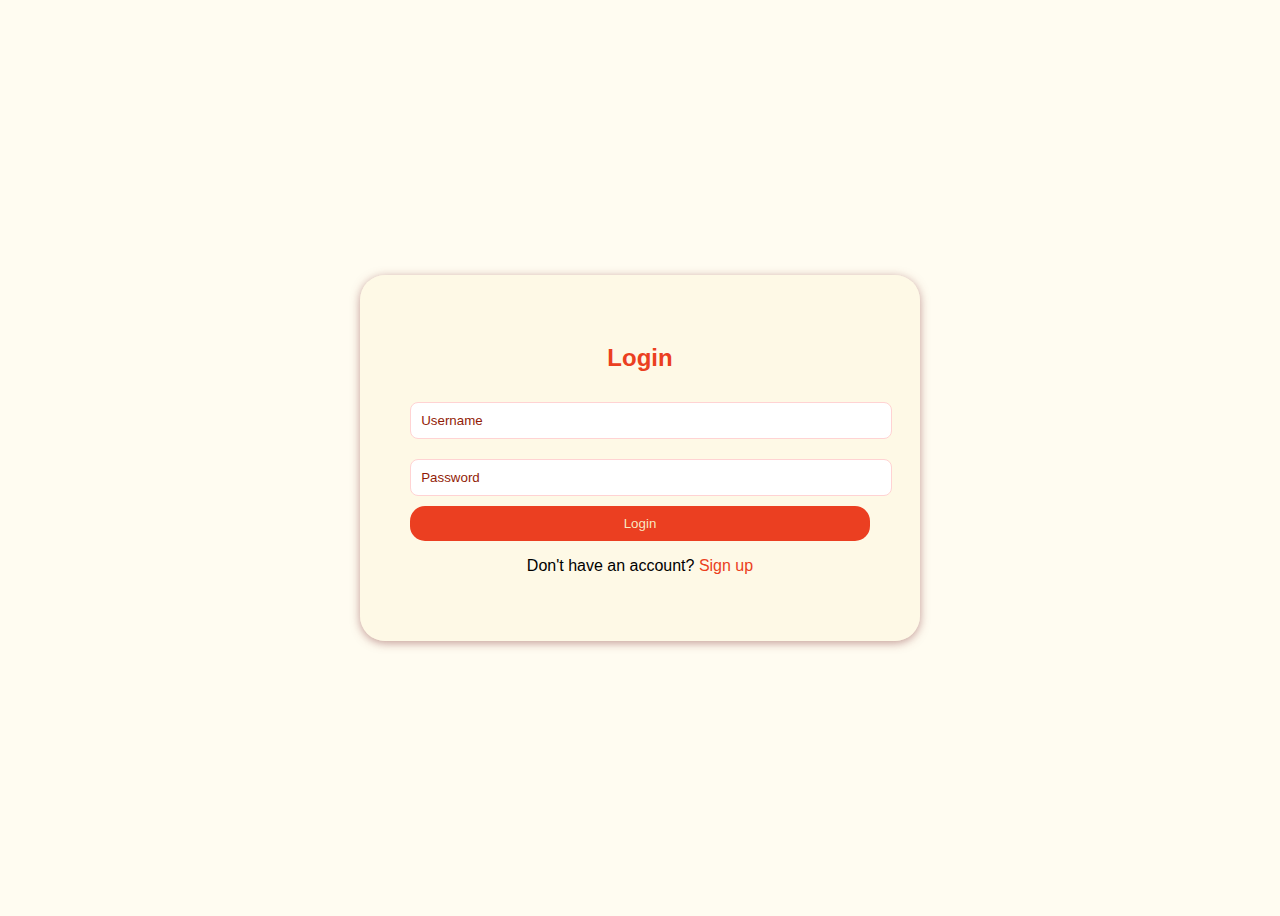
<file: index.html>
<!DOCTYPE html>
<html lang="en">
<head>
    <meta charset="UTF-8">
    <meta name="viewport" content="width=device-width, initial-scale=1.0">
    <link rel="stylesheet" href="styles/default.css">
    <title>First Path Login Page</title>
</head>
<body>

<div class="login-container">
    <h2>Login</h2>
    <form action="/submit" method="post">
        <input type="text" placeholder="Username" name="username" required>
        <input type="password" placeholder="Password" name="password" required>
        <button type="submit">Login</button>
    </form>
    <div class="form-footer">
        <p>Don't have an account? <a href="./signup.html">Sign up</a></p>
    </div>
</div>

</body>
</html>
</file>
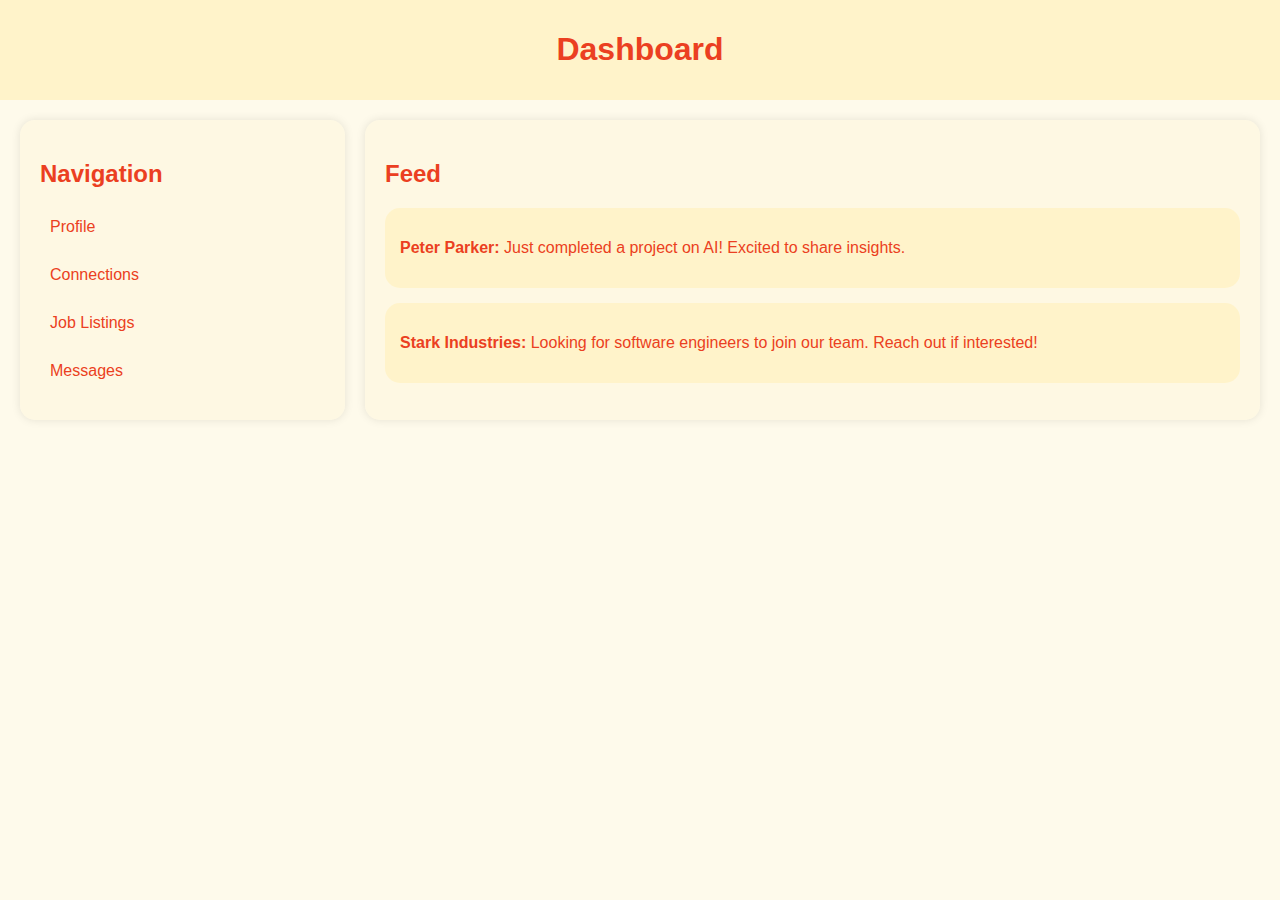
<file: dashboard.html>
<!DOCTYPE html>
<html lang="en">
<head>
    <meta charset="UTF-8">
    <meta name="viewport" content="width=device-width, initial-scale=1.0">
    <title>User Dashboard</title>
    <link rel="stylesheet" href="styles/dashboard.css"> <!-- Link to dashboard CSS -->

</head>
<body>
    <header>
        <h1>Dashboard</h1>
    </header>
    <div class="container">
        <nav>
            <h2>Navigation</h2>
            <a href="#">Profile</a>
            <a href="#">Connections</a>
            <a href="#">Job Listings</a>
            <a href="#">Messages</a>
        </nav>
        <div class="main-content">
            <!-- <div class="profile">
                <h2>User Profile</h2>
                <p><strong>Name:</strong> John Doe</p>
                <p><strong>Position:</strong> Software Engineer</p>
                <p><strong>Company:</strong> Spotify</p>
            </div> -->
            <h2>Feed</h2>
            <div class="post">
                <p><strong>Peter Parker:</strong> Just completed a project on AI! Excited to share insights.</p>
            </div>
            <div class="post">
                <p><strong>Stark Industries:</strong> Looking for software engineers to join our team. Reach out if interested!</p>
            </div>
        </div>
    </div>
</body>
</html>
</file>
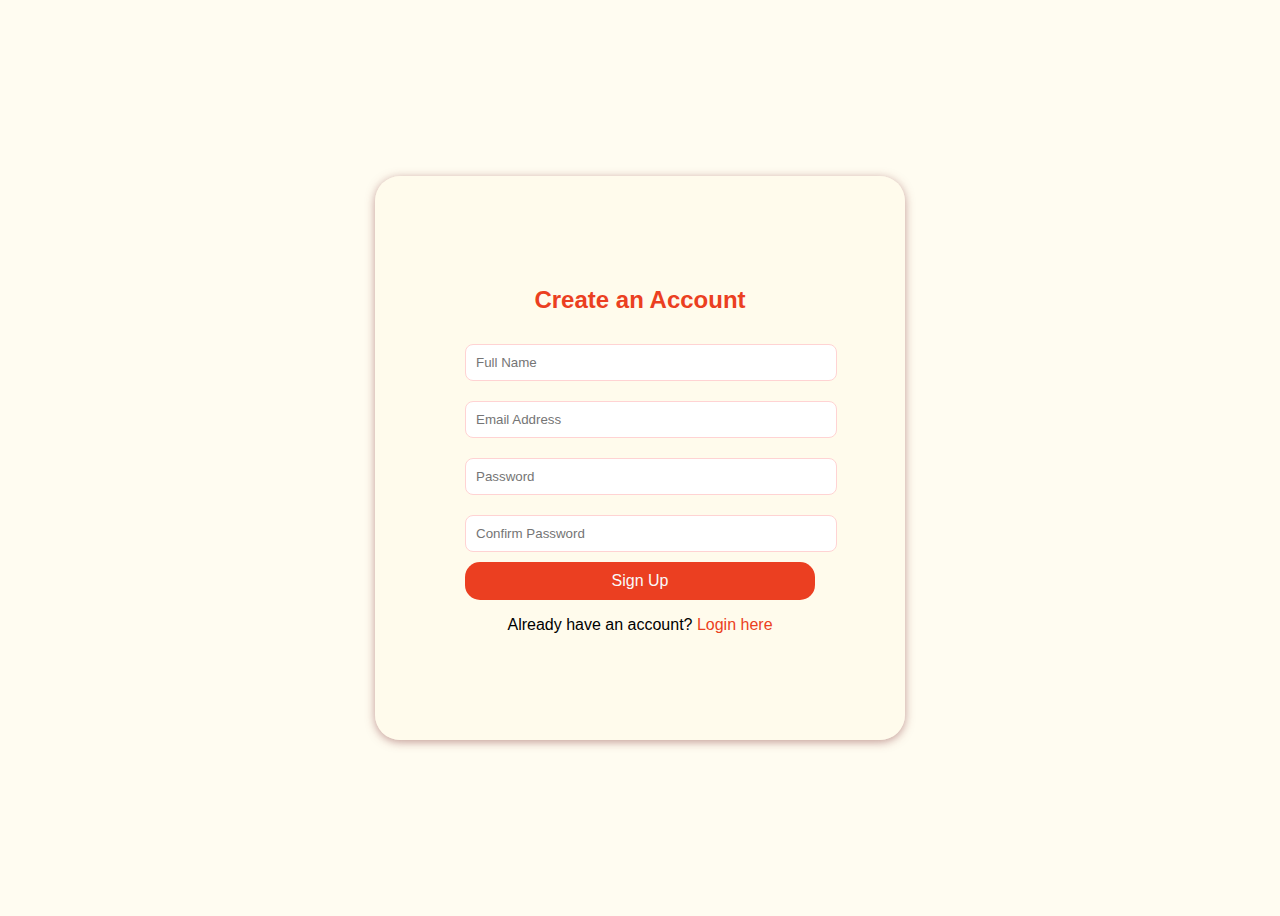
<file: signup.html>
<!DOCTYPE html>
<html lang="en">
<head>
    <meta charset="UTF-8">
    <meta name="viewport" content="width=device-width, initial-scale=1.0">
    <title>Sign Up Page</title>
    <link rel="stylesheet" href="styles/default.css"> 
</head>

<body>
<div class="signup-container">
    <h2>Create an Account</h2>
    <form action="#" method="POST">
        <input type="text" name="fullname" class="input-field" placeholder="Full Name" required><br>
        <input type="email" name="email" class="input-field" placeholder="Email Address" required><br>
        <input type="password" name="password" class="input-field" placeholder="Password" required><br>
        <input type="password" name="confirm-password" class="input-field" placeholder="Confirm Password" required><br>
        <button type="submit" class="submit-btn">Sign Up</button>
    </form>
    <div class="form-footer">
        <p>Already have an account? <a href="./index.html">Login here</a></p>
    </div>
</div>

</body>
</html>
</file>
<file: styles/default.css>
body{
    font-family: Arial, sans-serif;
    display: flex;
    justify-content: center;
    align-items: center;
    height: 100vh;
    background-color: #fffae89d;
}
h2{
    color: #eb3f21;

}
.login-container {
    background-color: #fef7de9d;
    padding: 50px;
    border-radius: 25px;
    box-shadow: 0 2px 10px rgba(140, 68, 68, 0.529);
}
.login-container h2, .signup-container h2 {
    margin-bottom: 20px;
    color: #eb3f21;
    text-align: center;

}
.login-container input,  .input-field {
    width: 100%;
    padding: 10px;
    margin: 10px 0px;
    border: 1.5px solid #ffd3d3;
    border-radius: 8px;
}
.login-container button, submit-btn {
    width: 100%;
    padding: 10px;
    background-color: #eb3f21;
    color: #f8edc6fe;
    border: none;
    border-radius: 15px;
    cursor: pointer;
}

.login-container button:hover {
    background-color: #921c07;
}
.login-container input::placeholder {
    color: #921c07; 
}
.signup-container {
    background-color: #fffae89d;
    padding: 90px;
    border-radius: 25px;
    box-shadow: 0 2px 10px rgba(140, 68, 68, 0.529);
    width: 350px;
}
.signup-container h2 {
    text-align: center;
    margin-bottom: 20px;
} */

.input-field:focus {
    border-color: #eb3f21;
    outline: none;
}
.submit-btn {
    width: 100%;
    padding: 10px;
    background-color: #eb3f21;
    color: rgb(249, 249, 249);
    border: none;
    border-radius: 15px;
    cursor: pointer;
    font-size: 16px;
}
.submit-btn:hover {
    background-color: #921c07;
}
.form-footer {
    text-align: center;
    margin-top: 15px;
}
.form-footer a {
    color: #eb3f21;
    text-decoration: none;
}
.form-footer a:hover {
    text-decoration: underline;
}
</file>
<file: styles/dashboard.css>
body {
        font-family: Arial, sans-serif;
        margin: 0;
        padding: 0;
        background-color :#fef7de9d;
    }
    header {
        background: #fff3ca;
        color: #eb3f21;
        padding: 10px 20px;
        text-align: center;
    }
    .container {
        display: flex;
        margin: 20px;
        color: #eb3f21;
    }
    nav {
        flex: 1;
        background: #fef7de9d;
        padding: 20px;
        box-shadow: 0 0 10px rgba(0, 0, 0, 0.1);
        margin-right: 20px;
        border-radius: 15px;

    }
    nav a {
        display: block;
        padding: 10px;
        color: #eb3f21;
        text-decoration: none;
        margin-bottom: 10px;
    }
    nav a:hover {
        color: black;
        background: #fff3ca;
    }
    .main-content {
        flex: 3;
        background: #fff;
        padding: 20px;
        box-shadow: 0 0 10px rgba(0, 0, 0, 0.1);
        background: #fef7de9d;
        border-radius: 15px;

    }

    .post {
        background: #fff3ca;
        padding: 15px;
        margin-bottom: 15px;
        border-radius: 15px;
    }
</file>
